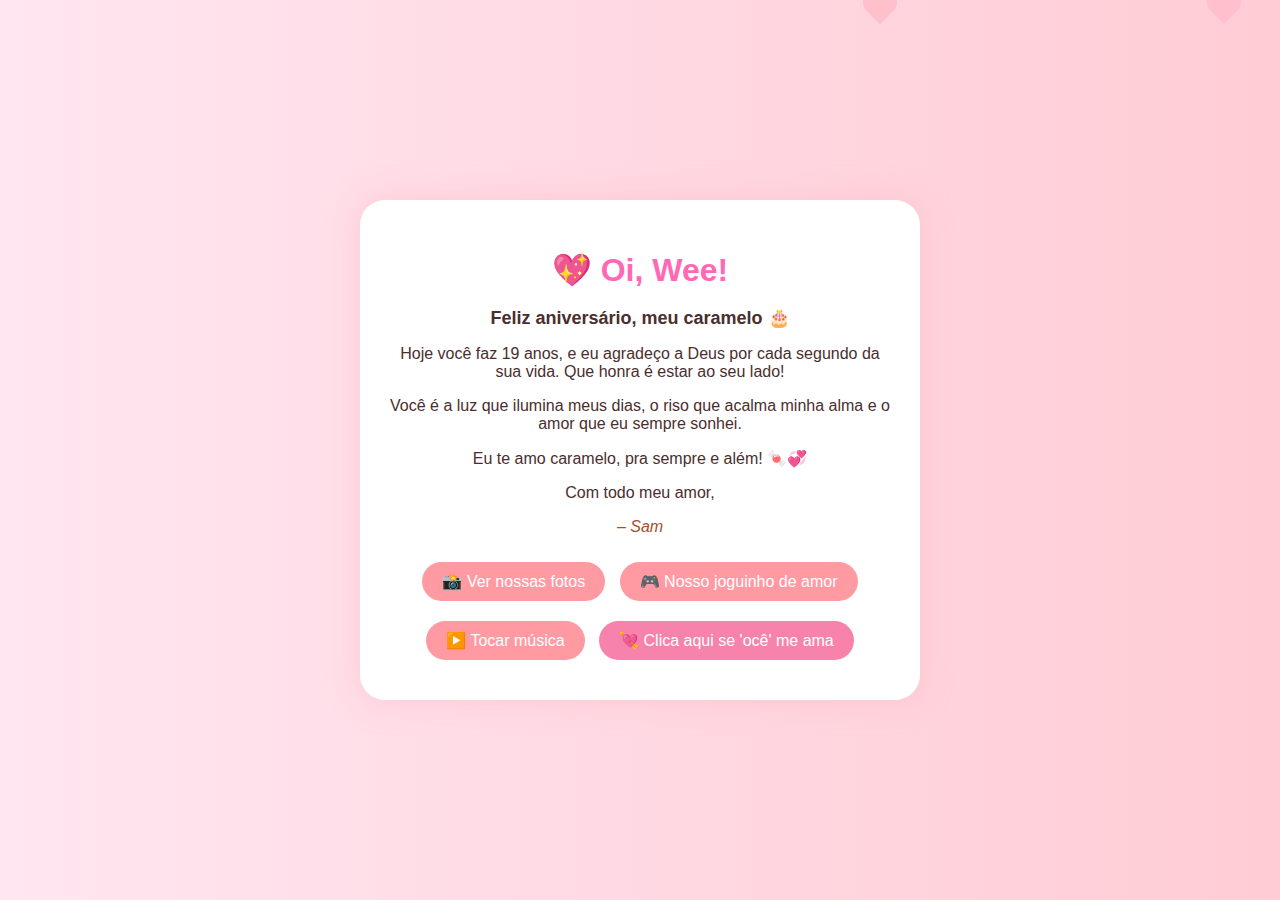
<file: index.html>
<!DOCTYPE html>
<html lang="pt-BR">
<head>
  <meta charset="UTF-8" />
  <meta name="viewport" content="width=device-width, initial-scale=1.0"/>
  <title>Sam + Wee 💘</title>
  <link rel="stylesheet" href="style.css">
</head>
<body>
  <!-- Música de fundo -->
  <audio id="bgmusic" src="up.mp3" preload="auto" loop autoplay></audio>

  <!-- Efeitos de coração -->
  <div class="hearts"></div>

  <!-- Conteúdo principal -->
  <div class="container">
    <h1>💖 Oi, Wee!</h1>
    <p class="sub">Feliz aniversário, meu caramelo 🎂</p>
    <p>Hoje você faz 19 anos, e eu agradeço a Deus por cada segundo da sua vida. Que honra é estar ao seu lado!</p>
    <p>Você é a luz que ilumina meus dias, o riso que acalma minha alma e o amor que eu sempre sonhei.</p>
    <p>Eu te amo caramelo, pra sempre e além! 🍬💞</p>
    <p>Com todo meu amor,</p>
    <p class="assinatura">– Sam</p>

    <!-- Botões -->
    <div class="buttons">
      <a href="galeria.html" class="btn" target="_blank">📸 Ver nossas fotos</a>
      <a href="joguinho.html" class="btn" target="_blank">🎮 Nosso joguinho de amor</a>
      <a href="#" onclick="document.getElementById('bgmusic').play()" class="btn">▶️ Tocar música</a>
      <button onclick="teAmoWee()" class="btn special">💘 Clica aqui se 'ocê' me ama</button>
    </div>
  </div>

  <!-- Scripts -->
  <script>
    // Criação de corações flutuando
    const heartsContainer = document.querySelector('.hearts');

    function createHeart() {
      const heart = document.createElement('div');
      heart.classList.add('heart');
      heart.style.left = Math.random() * 100 + 'vw';
      heart.style.animationDuration = 5 + Math.random() * 5 + 's';
      heartsContainer.appendChild(heart);
      setTimeout(() => heart.remove(), 10000);
    }

    setInterval(createHeart, 300);

    // Botão "ocê me ama"
    function teAmoWee() {
      alert("Eu sabia que ocê me ama!!! 😍 Te amo mais ainda caramelo 💞");
    }
  </script>
</body>
</html>
</file>
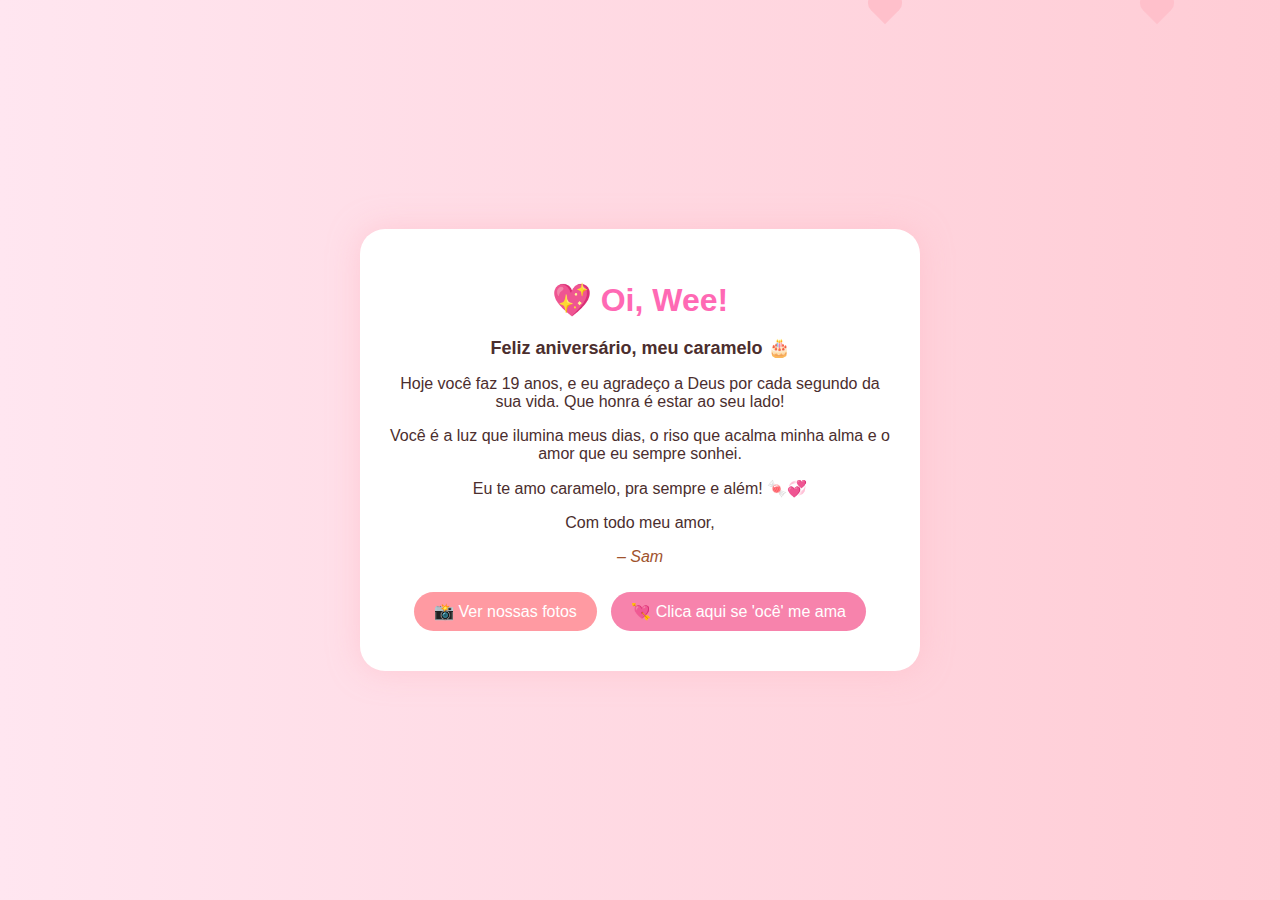
<file: amor.html>
<!DOCTYPE html>
<html lang="pt-BR">
<head>
  <meta charset="UTF-8">
  <meta name="viewport" content="width=device-width, initial-scale=1.0">
  <title>Sam + Wee 💘</title>
  <link rel="stylesheet" href="style.css">
</head>
<body>
  <audio autoplay loop>
    <source src="https://files.catbox.moe/1in9dj.mp3" type="audio/mp3">
    Seu navegador não suporta áudio.
  </audio>

  <div class="hearts"></div>

  <div class="container">
    <h1>💖 Oi, Wee!</h1>
    <p class="sub">Feliz aniversário, meu caramelo 🎂</p>
    <p>Hoje você faz 19 anos, e eu agradeço a Deus por cada segundo da sua vida. Que honra é estar ao seu lado!</p>
    <p>Você é a luz que ilumina meus dias, o riso que acalma minha alma e o amor que eu sempre sonhei.</p>
    <p>Eu te amo caramelo, pra sempre e além! 🍬💞</p>
    <p>Com todo meu amor,</p>
    <p class="assinatura">– Sam</p>

    <div class="buttons">
      <a href="#" class="btn">📸 Ver nossas fotos</a>
      <button onclick="teAmoWee()" class="btn special">💘 Clica aqui se 'ocê' me ama</button>
    </div>
  </div>

  <script src="script.js"></script>
</body>
</html>
</file>
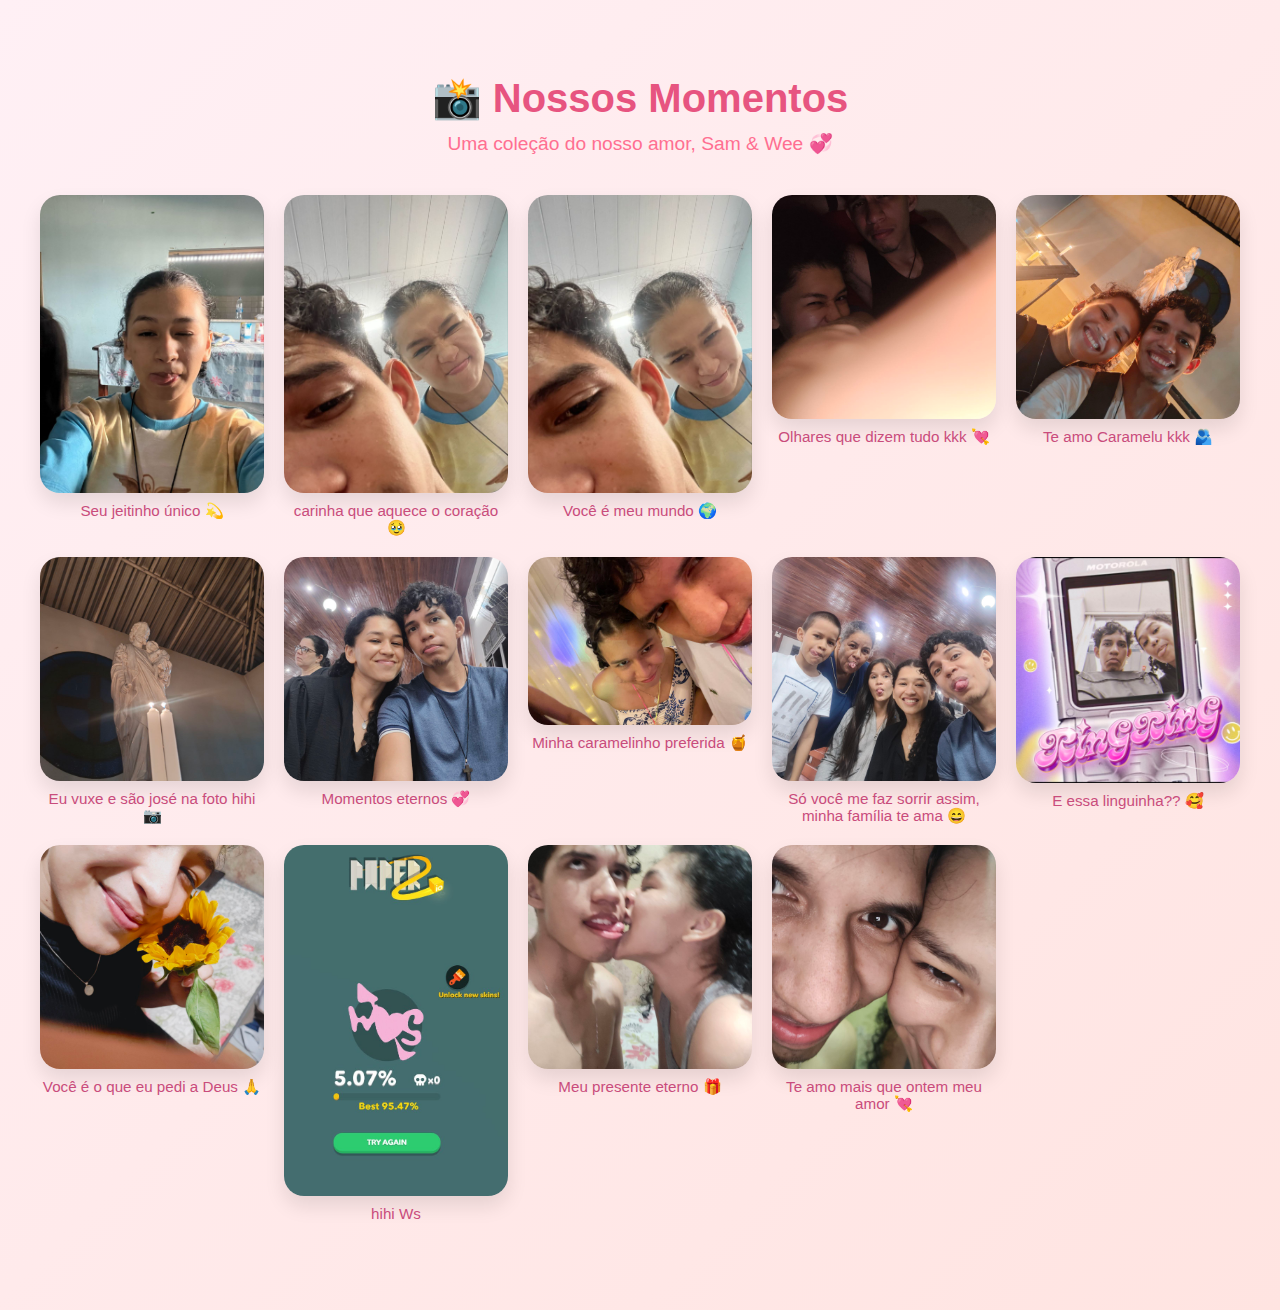
<file: galeria.html>
<!DOCTYPE html>
<html lang="pt-BR">
<head>
  <meta charset="UTF-8">
  <meta name="viewport" content="width=device-width, initial-scale=1.0">
  <title>💖 Nossos Momentos - Sam & Wee 💖</title>
  <style>
    body {
      background: linear-gradient(135deg, #fff0f5, #ffe4e1);
      font-family: 'Comic Sans MS', cursive, sans-serif;
      text-align: center;
      padding: 40px 20px;
      color: #e75480;
    }

    h1 {
      font-size: 2.5em;
      margin-bottom: 10px;
    }

    h2 {
      font-weight: normal;
      margin-top: 0;
      font-size: 1.2em;
      color: #ff6f91;
    }

    .galeria {
      display: grid;
      grid-template-columns: repeat(auto-fit, minmax(220px, 1fr));
      gap: 20px;
      max-width: 1200px;
      margin: 40px auto;
    }

    .galeria img {
      width: 100%;
      border-radius: 20px;
      box-shadow: 0 10px 20px rgba(0,0,0,0.1);
      transition: transform 0.3s ease, box-shadow 0.3s ease;
    }

    .galeria img:hover {
      transform: scale(1.03);
      box-shadow: 0 12px 25px rgba(0,0,0,0.2);
    }

    .legenda {
      font-size: 0.95em;
      color: #c94c7c;
      margin-top: 5px;
    }
  </style>
</head>
<body>
  <h1>📸 Nossos Momentos</h1>
  <h2>Uma coleção do nosso amor, Sam & Wee 💞</h2>

  <div class="galeria">
    <div>
      <img src="photo_2025-04-07_23-57-44.jpg" alt="foto 1">
      <div class="legenda">Seu jeitinho único 💫</div>
    </div>
    <div>
      <img src="photo_2025-04-07_23-57-57.jpg" alt="foto 2">
      <div class="legenda">carinha que aquece o coração 🥹</div>
    </div>
    <div>
      <img src="photo_2025-04-07_23-58-02.jpg" alt="foto 3">
      <div class="legenda">Você é meu mundo 🌍</div>
    </div>
    <div>
      <img src="photo_2025-04-07_23-58-08.jpg" alt="foto 4">
      <div class="legenda">Olhares que dizem tudo kkk 💘</div>
    </div>
    <div>
      <img src="photo_2025-04-07_23-58-15.jpg" alt="foto 5">
      <div class="legenda">Te amo Caramelu kkk 🫂</div>
    </div>
    <div>
      <img src="photo_2025-04-07_23-58-19.jpg" alt="foto 6">
      <div class="legenda">Eu vuxe e são josé na foto hihi 📷</div>
    </div>
    <div>
      <img src="photo_2025-04-07_23-58-28.jpg" alt="foto 7">
      <div class="legenda">Momentos eternos 💞</div>
    </div>
    <div>
      <img src="nossa_carinha.jpg" alt="foto 8">
      <div class="legenda">Minha caramelinho preferida 🍯</div>
    </div>
    <div>
      <img src="photo_2025-04-07_23-58-43.jpg" alt="foto 9">
      <div class="legenda">Só você me faz sorrir assim, minha família te ama 😄</div>
    </div>
    <div>
      <img src="photo_2025-04-07_23-58-48.jpg" alt="foto 10">
      <div class="legenda">E essa linguinha?? 🥰</div>
    </div>
    <div>
      <img src="photo_2025-04-07_23-58-53.jpg" alt="foto 11">
      <div class="legenda">Você é o que eu pedi a Deus 🙏</div>
    </div>
    <div>
      <img src="photo_2025-04-07_23-58-59.jpg" alt="foto 12">
      <div class="legenda">hihi Ws</div>
    </div>
    <div>
      <img src="photo_2025-04-07_23-59-08.jpg" alt="foto 13">
      <div class="legenda">Meu presente eterno 🎁</div>
    </div>
    <div>
      <img src="photo_2025-04-07_23-59-13.jpg" alt="foto 14">
      <div class="legenda">Te amo mais que ontem meu amor 💘</div>
    </div>
  </div>
</body>
</html>
</file>
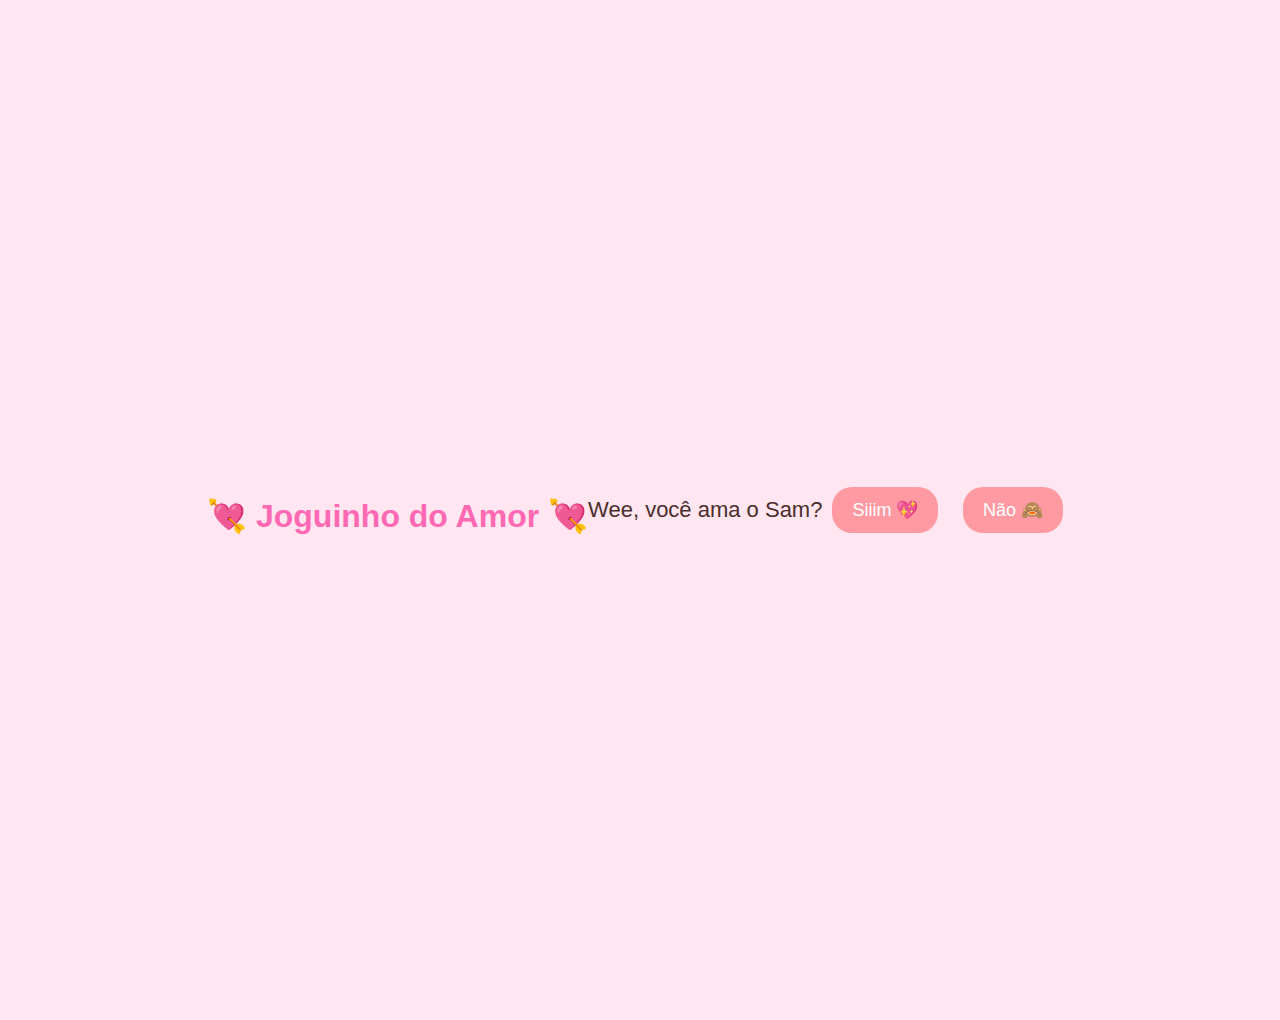
<file: joguinho.html>
<!DOCTYPE html>
<html lang="pt-BR">
<head>
  <meta charset="UTF-8">
  <meta name="viewport" content="width=device-width, initial-scale=1.0">
  <title>Joguinho de Amor 💘</title>
  <link rel="stylesheet" href="style.css">
  <style>
    body {
      background: #ffe6f0;
      font-family: 'Comic Sans MS', cursive, sans-serif;
      text-align: center;
      padding: 60px 20px;
    }

    h1 {
      color: #ff69b4;
    }

    .pergunta {
      font-size: 22px;
      margin: 40px 0;
    }

    .botoes button {
      background: #ff9aa2;
      color: white;
      border: none;
      padding: 12px 20px;
      margin: 10px;
      border-radius: 20px;
      font-size: 18px;
      cursor: pointer;
      transition: 0.3s;
    }

    .botoes button:hover {
      background: #ff6f91;
    }
  </style>
</head>
<body>
  <h1>💘 Joguinho do Amor 💘</h1>
  <p class="pergunta">Wee, você ama o Sam?</p>
  <div class="botoes">
    <button onclick="responderSim()">Siiim 💖</button>
    <button id="nao" onmouseover="desvia(this)">Não 🙈</button>
  </div>

  <script>
    function responderSim() {
      alert("Eu sabiaaaa!!! Te amo pra sempre, caramelooo 😍🍬");
    }

    function desvia(botao) {
      const x = Math.random() * (window.innerWidth - botao.offsetWidth);
      const y = Math.random() * (window.innerHeight - botao.offsetHeight);
      botao.style.position = 'absolute';
      botao.style.left = x + 'px';
      botao.style.top = y + 'px';
    }
  </script>
</body>
</html>
</file>
<file: style.css>
body {
  margin: 0;
  padding: 0;
  font-family: 'Comic Sans MS', cursive, sans-serif;
  background: linear-gradient(to right, #ffe6f0, #ffccd5);
  color: #4b2e2e;
  display: flex;
  justify-content: center;
  align-items: center;
  height: 100vh;
  overflow: hidden;
  text-align: center;
  position: relative;
}

.container {
  background: white;
  padding: 30px;
  border-radius: 25px;
  box-shadow: 0 0 30px rgba(255, 182, 193, 0.5);
  max-width: 500px;
  z-index: 10;
}

h1 {
  margin-bottom: 10px;
  color: #ff69b4;
}

.sub {
  font-weight: bold;
  font-size: 18px;
  margin-bottom: 15px;
}

.assinatura {
  margin-top: 10px;
  font-style: italic;
  color: #a0522d;
}

.btn {
  display: inline-block;
  margin: 10px 5px;
  padding: 10px 20px;
  background: #ff9aa2;
  color: white;
  border: none;
  border-radius: 20px;
  text-decoration: none;
  font-size: 16px;
  cursor: pointer;
  transition: 0.3s ease;
}

.btn:hover {
  background: #ff6f91;
}

.special {
  background: #f783ac;
}

.special:hover {
  background: #d64972;
}

.hearts {
  position: absolute;
  top: 0;
  left: 0;
  width: 100%;
  height: 100%;
  overflow: hidden;
  z-index: 1;
}

.heart {
  position: absolute;
  width: 20px;
  height: 20px;
  background-color: pink;
  transform: rotate(45deg);
  animation: float 8s linear infinite;
}

.heart::before,
.heart::after {
  content: '';
  position: absolute;
  width: 20px;
  height: 20px;
  background-color: pink;
  border-radius: 50%;
}

.heart::before {
  top: -10px;
  left: 0;
}

.heart::after {
  left: -10px;
  top: 0;
}

@keyframes float {
  0% {
    top: 100%;
    opacity: 1;
  }
  100% {
    top: -10%;
    opacity: 0;
  }
}
</file>
